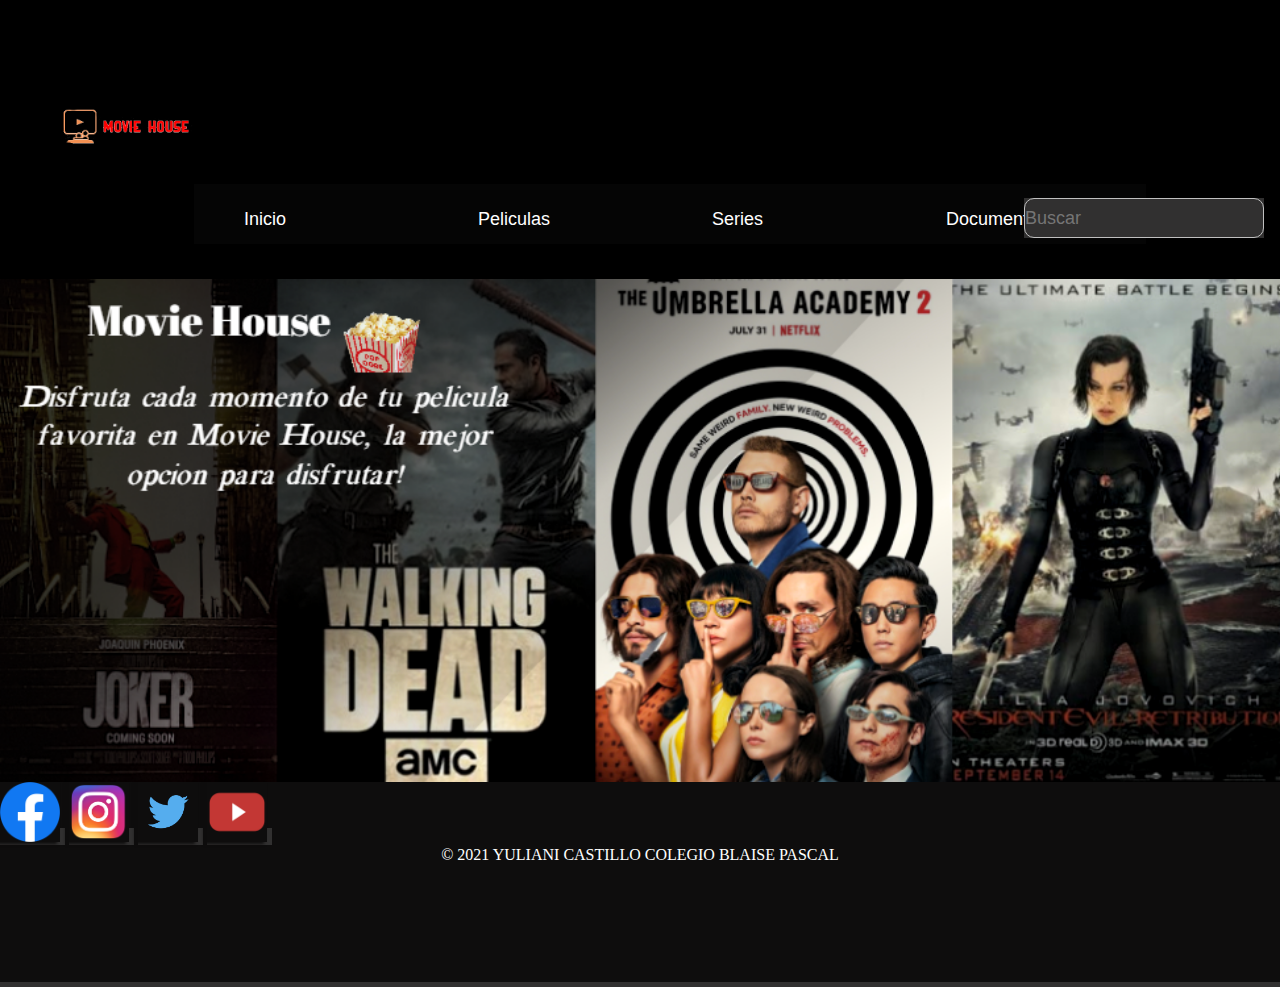
<file: index.html>
<!DOCTYPE html>
<html lang="es">
<head>
    <meta charset="UTF-8">
    <meta http-equiv="X-UA-Compatible" content="IE=edge">
    <meta name="viewport" content="width=device-width, initial-scale=1.0">
    <title>Movie House</title>
    <link rel="stylesheet" href="./css/estilos.css">
</head>

<body>

    <nav class="nav">
        <img src="./img/moviee2.png" alt="">
        <div class="buscar">
            <input type="search" placeholder="Buscar">
            
        </div>

        <li><button class="btn nav"><a class="btn a" href= "./index.html">Inicio</a></button></li>
        <li><button class="btn nav"><a class="btn a" href="./peliculas.html">Peliculas</a></button></li>
        <li><button class="btn nav">Series</button></li>
        <li><button class="btn nav">Documentales</button></li>
    </nav>

    <main>
        <section class="pantalla">

                <div class="portada">
                    <img src="./img/Portada.png" alt="">
                </div>

        </section>
    </main>

    <footer class="fin">
        <a href="https://www.facebook.com/"><img src="./img/face.png" alt=""></a>
        <a href="https://www.instagram.com/instagram/"><img src="./img/insta.png" alt=""></a>
        <a href="https://twitter.com/"><img src="./img/twitter.png" alt=""></a>
        <a href="https://www.youtube.com/channel/UCBiXt2AujE5nVz50biWGGsQ"><img src="./img/youtubepng.png" alt=""></a>

        <p>© 2021 YULIANI CASTILLO
            COLEGIO BLAISE PASCAL</p>
         
        <h1>Contacto</h1>

        <div class="email">
        <input type="email" placeholder="Ingresa tu email" id="email">
        </div>
    
    </footer>

</body>


</html>
</file>
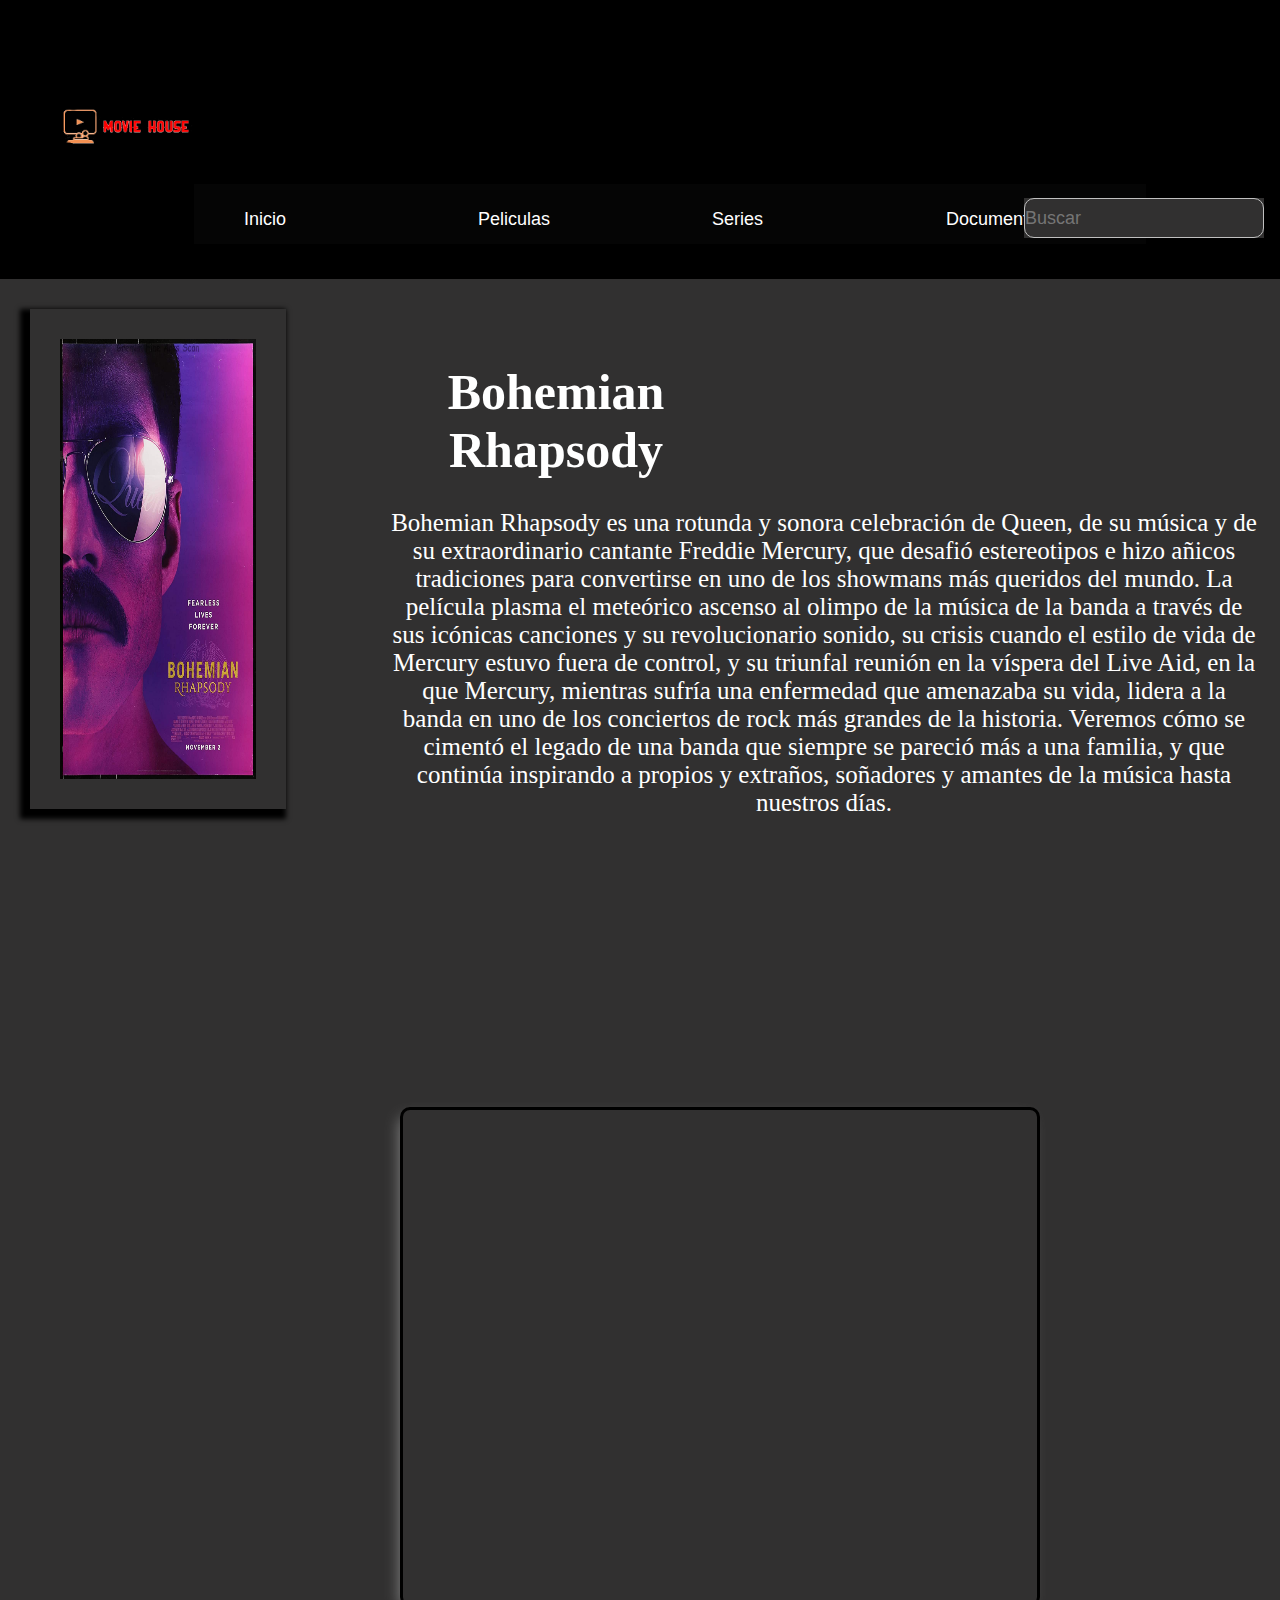
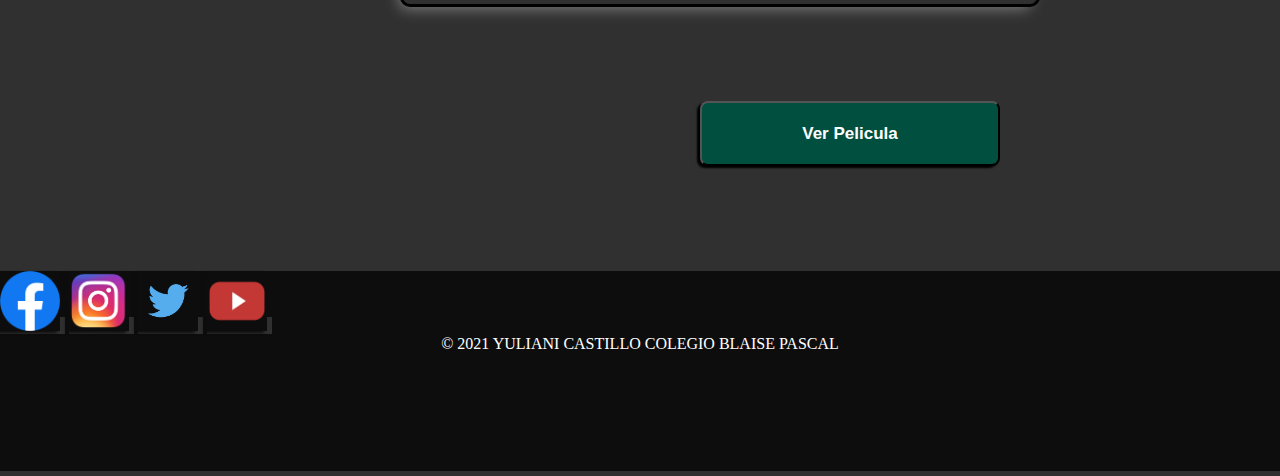
<file: bohemian.html>
<!DOCTYPE html>
<html lang="es">
<head>
    <meta charset="UTF-8">
    <meta http-equiv="X-UA-Compatible" content="IE=edge">
    <meta name="viewport" content="width=device-width, initial-scale=1.0">
    <title>Ver Pelicula (Bohemian Rhapsody)</title>
    <link rel="stylesheet" href="./css/estilos.css">

</head>
<body>
    <nav class="nav">
        <img src="./img/moviee2.png" alt="">
        <div class="buscar">
            <input type="search" placeholder="Buscar">
            
        </div>

        <li><button class="btn nav"><a class="btn a" href="./index.html">Inicio</a></button></li>
        <li><button class="btn nav"><a class="btn a" href="./peliculas.html">Peliculas</a></button></li>
        <li><button class="btn nav">Series</button></li>
        <li><button class="btn nav">Documentales</button></li>
    </nav> 

    <main>
        <section class="infopeli">
            <div class="fotop">
                <img src="./img/bohemian.jpg" alt=""> 
            </div>
                <div class="principal"> 
                    <h1>Bohemian Rhapsody</h1>
                        <p>
                            Bohemian Rhapsody es una rotunda y sonora celebración de Queen, de su música y de su extraordinario cantante Freddie Mercury, que desafió estereotipos e hizo añicos tradiciones para convertirse en uno de los showmans más queridos del mundo. La película plasma el meteórico ascenso al olimpo de la música de la banda a través de sus icónicas canciones y su revolucionario sonido, su crisis cuando el estilo de vida de Mercury estuvo fuera de control, y su triunfal reunión en la víspera del Live Aid, en la que Mercury, mientras sufría una enfermedad que amenazaba su vida, lidera a la banda en uno de los conciertos de rock más grandes de la historia. Veremos cómo se cimentó el legado de una banda que siempre se pareció más a una familia, y que continúa inspirando a propios y extraños, soñadores y amantes de la música hasta nuestros días.
                        </p>
                </div>

                <div>
                    <iframe class="trailer"
                    width="560" 
                    height="315" 
                    src="https://www.youtube.com/embed/mP0VHJYFOAU" 
                    title="YouTube video player" 
                    frameborder="0" 
                    allow="accelerometer; autoplay; clipboard-write; encrypted-media; gyroscope; picture-in-picture" 
                    allowfullscreen>
                </iframe>
                </div>

                <div>
                    <button class="btnp">Ver Pelicula</button>
                </div>
    </main>

    <footer class="fin">
        <a href="https://www.facebook.com/"><img src="./img/face.png" alt=""></a>
        <a href="https://www.instagram.com/instagram/"><img src="./img/insta.png" alt=""></a>
        <a href="https://twitter.com/"><img src="./img/twitter.png" alt=""></a>
        <a href="https://www.youtube.com/channel/UCBiXt2AujE5nVz50biWGGsQ"><img src="./img/youtubepng.png" alt=""></a>

        <p>© 2021 YULIANI CASTILLO
            COLEGIO BLAISE PASCAL</p>
         
        <h1>Contacto</h1>

        <div class="email">
        <input type="email" value placeholder="Ingresa tu email" id="email">
        </div>
    
    </footer>

</body>
</html>
</file>
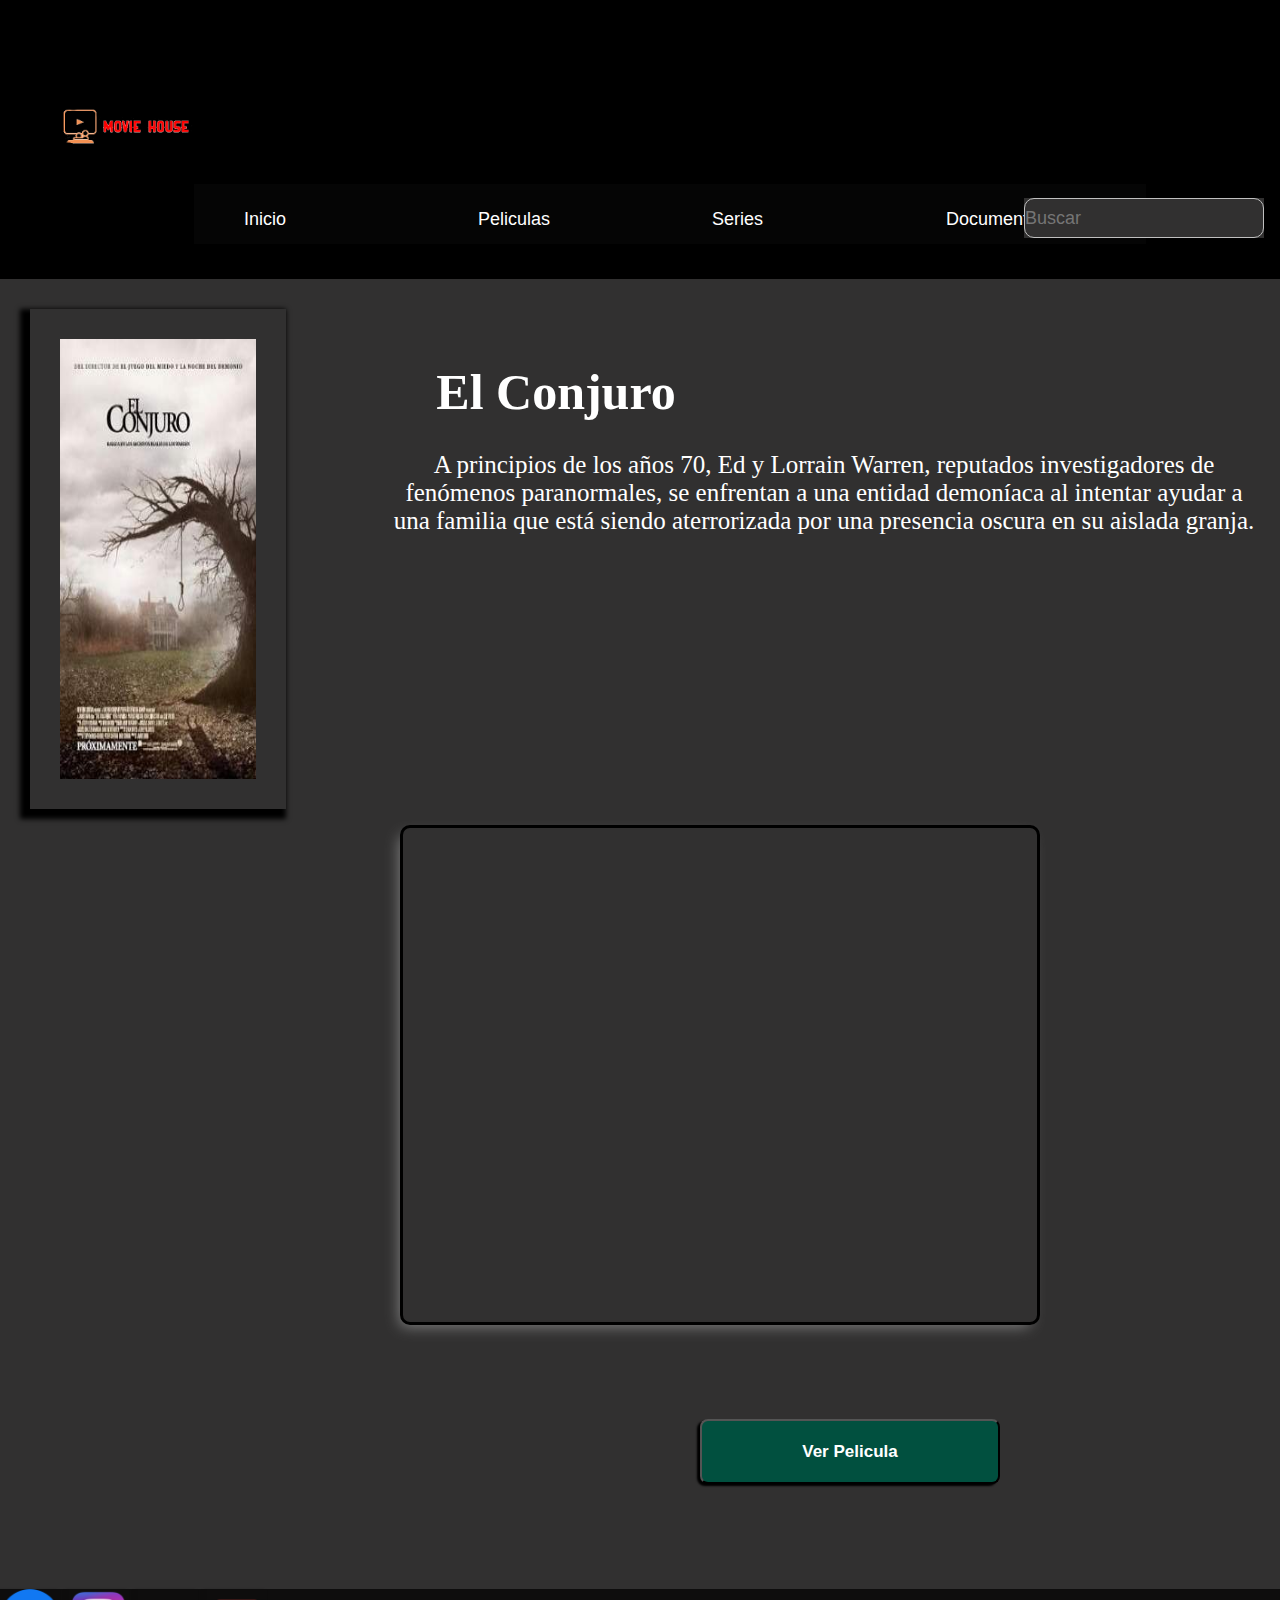
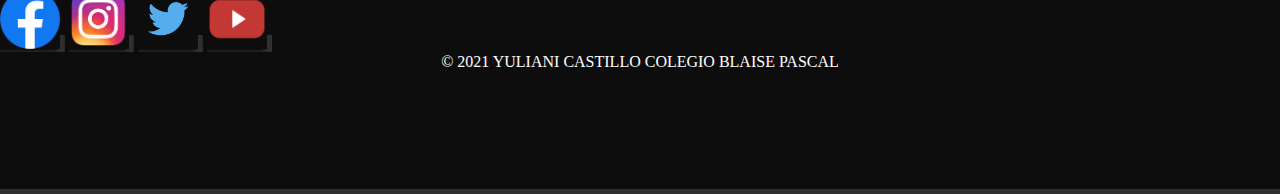
<file: conjuro.html>
<!DOCTYPE html>
<html lang="es">
<head>
    <meta charset="UTF-8">
    <meta http-equiv="X-UA-Compatible" content="IE=edge">
    <meta name="viewport" content="width=device-width, initial-scale=1.0">
    <title>Ver Pelicula (El Conjuro)</title>
    <link rel="stylesheet" href="./css/estilos.css">

</head>
<body>
    <nav class="nav">
        <img src="./img/moviee2.png" alt="">
        <div class="buscar">
            <input type="search" placeholder="Buscar">
            
        </div>

        <li><button class="btn nav"><a class="btn a" href="./index.html">Inicio</a></button></li>
        <li><button class="btn nav"><a class="btn a" href="./peliculas.html">Peliculas</a></button></li>
        <li><button class="btn nav">Series</button></li>
        <li><button class="btn nav">Documentales</button></li>
    </nav> 

    <main>
        <section class="infopeli">
            <div class="fotop">
                <img src="./img/el conjuro.jpg" alt=""> 
            </div>
                <div class="principal"> 
                    <h1>El Conjuro</h1>
                        <p>
                            A principios de los años 70, Ed y Lorrain Warren, reputados investigadores de fenómenos paranormales, se enfrentan a una entidad demoníaca al intentar ayudar a una familia que está siendo aterrorizada por una presencia oscura en su aislada granja.
                        </p>
                </div>

                <div>
                    <iframe class="trailer"
                    width="560" 
                    height="315" 
                    src="https://www.youtube.com/embed/_zU1gLWGnpg" 
                    title="YouTube video player" 
                    frameborder="0" 
                    allow="accelerometer; autoplay; clipboard-write; encrypted-media; gyroscope; picture-in-picture" 
                    allowfullscreen>
                    </iframe>
                </div>

                <div>
                    <button class="btnp">Ver Pelicula</button>
                </div>
    </main>

    <footer class="fin">
        <a href="https://www.facebook.com/"><img src="./img/face.png" alt=""></a>
        <a href="https://www.instagram.com/instagram/"><img src="./img/insta.png" alt=""></a>
        <a href="https://twitter.com/"><img src="./img/twitter.png" alt=""></a>
        <a href="https://www.youtube.com/channel/UCBiXt2AujE5nVz50biWGGsQ"><img src="./img/youtubepng.png" alt=""></a>

        <p>© 2021 YULIANI CASTILLO
            COLEGIO BLAISE PASCAL</p>
         
        <h1>Contacto</h1>

        <div class="email">
        <input type="email" value placeholder="Ingresa tu email" id="email">
        </div>
    
    </footer>

</body>
</html>
</file>
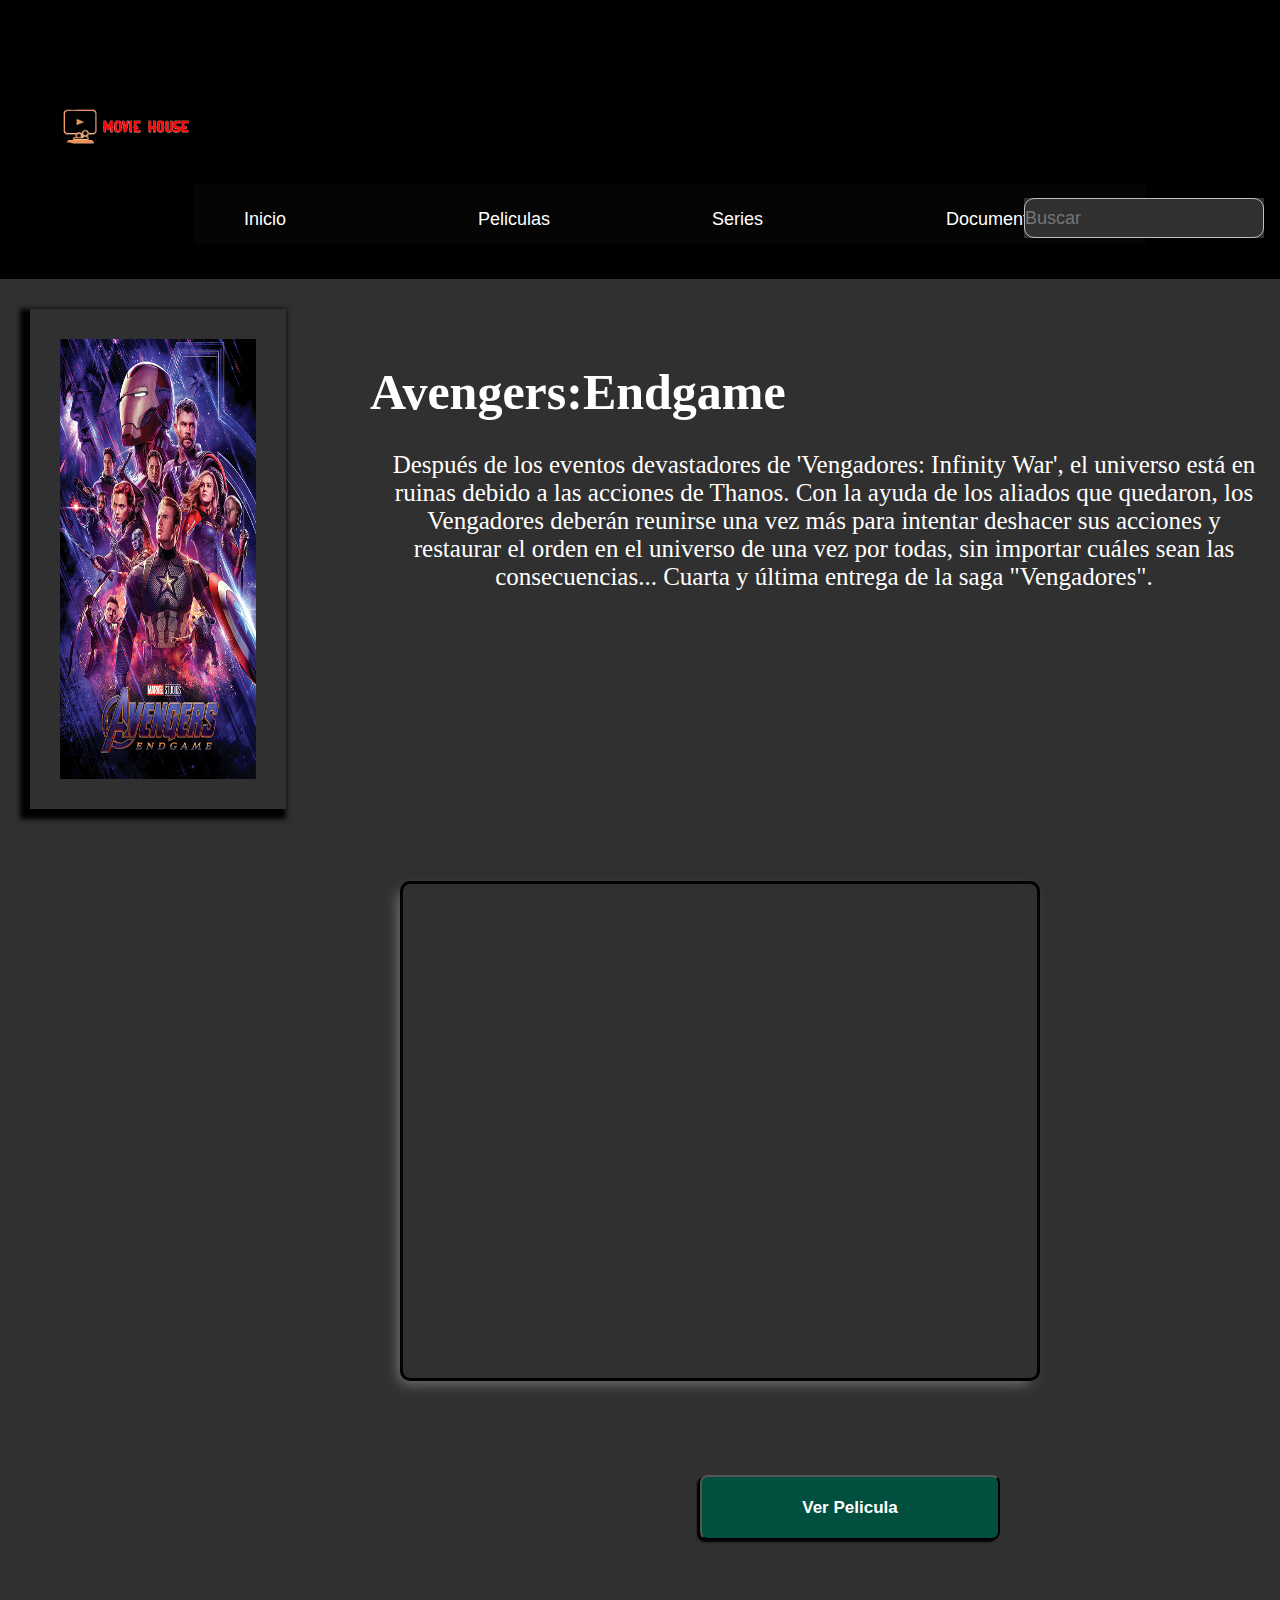
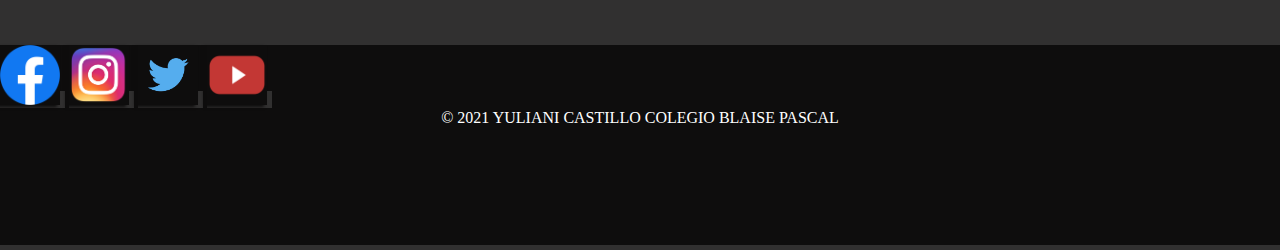
<file: endgame.html>
<!DOCTYPE html>
<html lang="es">
<head>
    <meta charset="UTF-8">
    <meta http-equiv="X-UA-Compatible" content="IE=edge">
    <meta name="viewport" content="width=device-width, initial-scale=1.0">
    <title>Ver Pelicula (Avengers: Endgame)</title>
    <link rel="stylesheet" href="./css/estilos.css">

</head>
<body>
    <nav class="nav">
        <img src="./img/moviee2.png" alt="">
        <div class="buscar">
            <input type="search" placeholder="Buscar">
            
        </div>

        <li><button class="btn nav"><a class="btn a" href="./index.html">Inicio</a></button></li>
        <li><button class="btn nav"><a class="btn a" href="./peliculas.html">Peliculas</a></button></li>
        <li><button class="btn nav">Series</button></li>
        <li><button class="btn nav">Documentales</button></li>
    </nav> 

    <main>
        <section class="infopeli">
            <div class="fotop">
                <img src="./img/endgame.jpg" alt=""> 
            </div>
                <div class="principal"> 
                    <h1>Avengers:Endgame</h1>
                        <p>
                            Después de los eventos devastadores de 'Vengadores: Infinity War', el universo está en ruinas debido a las acciones de Thanos. Con la ayuda de los aliados que quedaron, los Vengadores deberán reunirse una vez más para intentar deshacer sus acciones y restaurar el orden en el universo de una vez por todas, sin importar cuáles sean las consecuencias... Cuarta y última entrega de la saga "Vengadores".
                        </p>
                </div>

                <div>
                    <iframe class="trailer"
                    width="560" 
                    height="315" 
                    src="https://www.youtube.com/embed/TcMBFSGVi1c" 
                    title="YouTube video player" 
                    frameborder="0" 
                    allow="accelerometer; autoplay; clipboard-write; encrypted-media; gyroscope; picture-in-picture" 
                    allowfullscreen>
                </iframe>

                </div>

                <div>
                    <button class="btnp">Ver Pelicula</button>
                </div>
    </main>

    <footer class="fin">
        <a href="https://www.facebook.com/"><img src="./img/face.png" alt=""></a>
        <a href="https://www.instagram.com/instagram/"><img src="./img/insta.png" alt=""></a>
        <a href="https://twitter.com/"><img src="./img/twitter.png" alt=""></a>
        <a href="https://www.youtube.com/channel/UCBiXt2AujE5nVz50biWGGsQ"><img src="./img/youtubepng.png" alt=""></a>

        <p>© 2021 YULIANI CASTILLO
            COLEGIO BLAISE PASCAL</p>
         
        <h1>Contacto</h1>

        <div class="email">
        <input type="email" value placeholder="Ingresa tu email" id="email">
        </div>
    
    </footer>
    

</body>
</html>
</file>
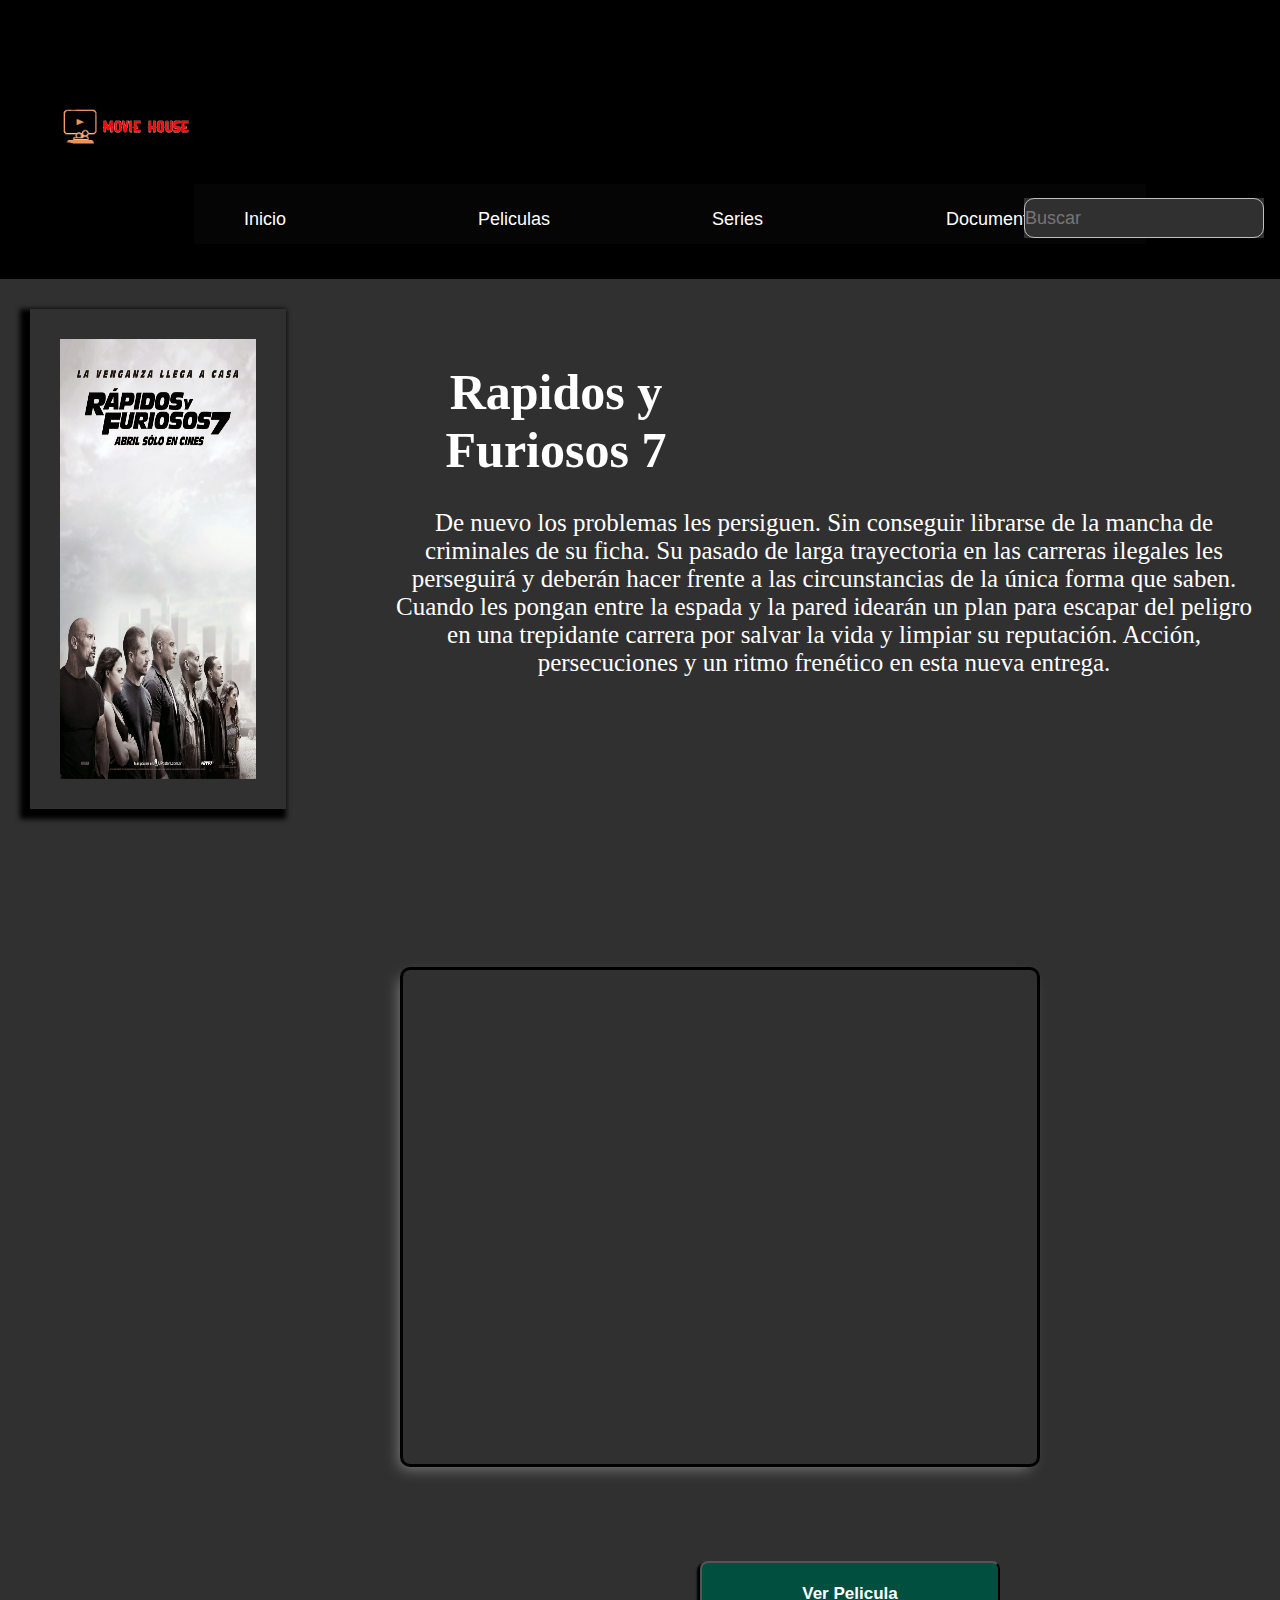
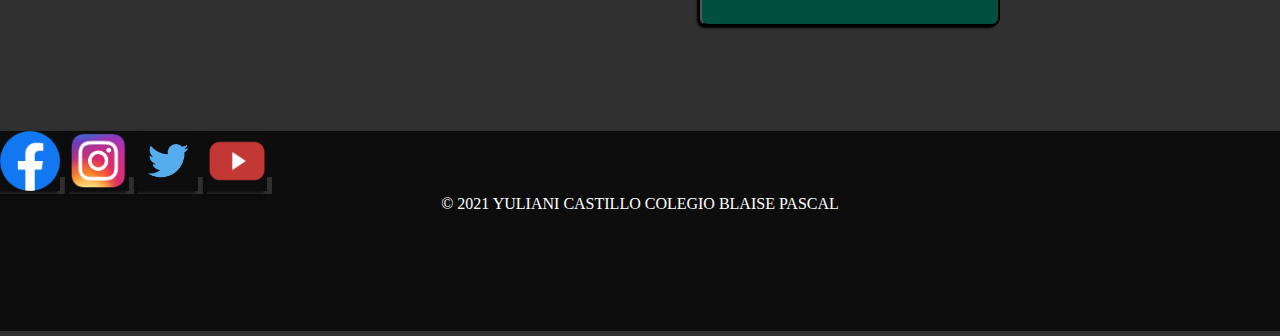
<file: fast.html>
<!DOCTYPE html>
<html lang="es">
<head>
    <meta charset="UTF-8">
    <meta http-equiv="X-UA-Compatible" content="IE=edge">
    <meta name="viewport" content="width=device-width, initial-scale=1.0">
    <title>Ver Pelicula (Rapidos y Furiosos))</title>
    <link rel="stylesheet" href="./css/estilos.css">

</head>
<body>
    <nav class="nav">
        <img src="./img/moviee2.png" alt="">
        <div class="buscar">
            <input type="search" placeholder="Buscar">
            
        </div>

        <li><button class="btn nav"><a class="btn a" href="./index.html">Inicio</a></button></li>
        <li><button class="btn nav"><a class="btn a" href="./peliculas.html">Peliculas</a></button></li>
        <li><button class="btn nav">Series</button></li>
        <li><button class="btn nav">Documentales</button></li>
    </nav> 

    <main>
        <section class="infopeli">
            <div class="fotop">
                <img src="./img/rapidosyfuriosos.jpg" alt=""> 
            </div>
                <div class="principal"> 
                    <h1>Rapidos y Furiosos 7</h1>
                        <p>
                            De nuevo los problemas les persiguen. Sin conseguir librarse de la mancha de criminales de su ficha. Su pasado de larga trayectoria en las carreras ilegales les perseguirá y deberán hacer frente a las circunstancias de la única forma que saben. Cuando les pongan entre la espada y la pared idearán un plan para escapar del peligro en una trepidante carrera por salvar la vida y limpiar su reputación. Acción, persecuciones y un ritmo frenético en esta nueva entrega.
                        </p>
                </div>

                <div>
                    <iframe class="trailer"
                        width="560" 
                        height="315" 
                        src="https://www.youtube.com/embed/JsPb7usd4cU" 
                        title="YouTube video player" 
                        frameborder="0" 
                        allow="accelerometer; autoplay; clipboard-write; encrypted-media; gyroscope; picture-in-picture" 
                        allowfullscreen>
                    </iframe>

                </div>

                <div>
                    <button class="btnp">Ver Pelicula</button>
                </div>
    </main>

    <footer class="fin">
        <a href="https://www.facebook.com/"><img src="./img/face.png" alt=""></a>
        <a href="https://www.instagram.com/instagram/"><img src="./img/insta.png" alt=""></a>
        <a href="https://twitter.com/"><img src="./img/twitter.png" alt=""></a>
        <a href="https://www.youtube.com/channel/UCBiXt2AujE5nVz50biWGGsQ"><img src="./img/youtubepng.png" alt=""></a>

        <p>© 2021 YULIANI CASTILLO
            COLEGIO BLAISE PASCAL</p>
         
        <h1>Contacto</h1>

        <div class="email">
        <input type="email" value placeholder="Ingresa tu email" id="email">
        </div>
    
    </footer>

</body>
</html>
</file>
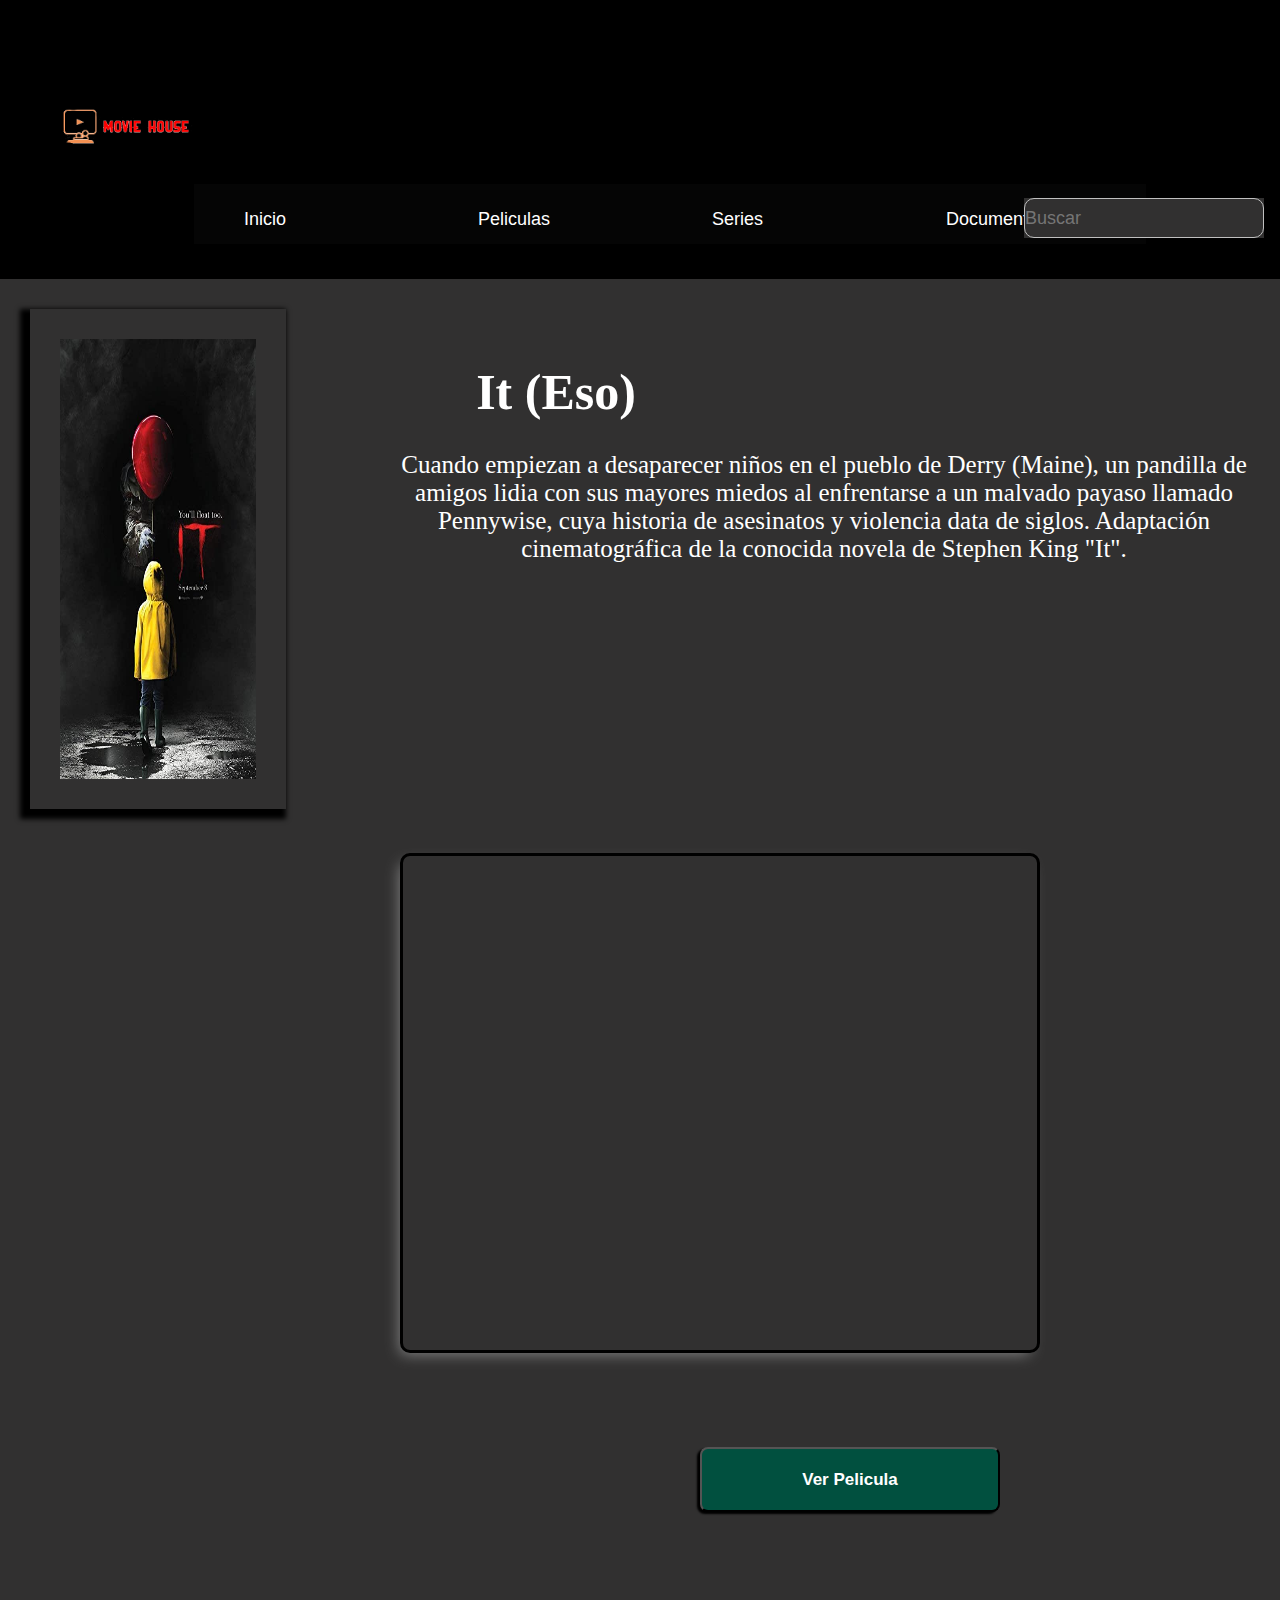
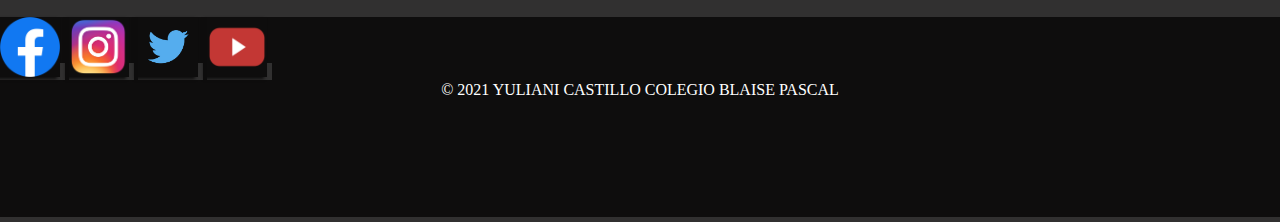
<file: it.html>
<!DOCTYPE html>
<html lang="es">
<head>
    <meta charset="UTF-8">
    <meta http-equiv="X-UA-Compatible" content="IE=edge">
    <meta name="viewport" content="width=device-width, initial-scale=1.0">
    <title>Ver Pelicula (It (Eso))</title>
    <link rel="stylesheet" href="./css/estilos.css">

</head>
<body>
    <nav class="nav">
        <img src="./img/moviee2.png" alt="">
        <div class="buscar">
            <input type="search" placeholder="Buscar">
            
        </div>

        <li><button class="btn nav"><a class="btn a" href="./index.html">Inicio</a></button></li>
        <li><button class="btn nav"><a class="btn a" href="./peliculas.html">Peliculas</a></button></li>
        <li><button class="btn nav">Series</button></li>
        <li><button class="btn nav">Documentales</button></li>
    </nav> 

    <main>
        <section class="infopeli">
            <div class="fotop">
                <img src="./img/it.jpg" alt=""> 
            </div>
                <div class="principal"> 
                    <h1>It (Eso)</h1>
                        <p>
                            Cuando empiezan a desaparecer niños en el pueblo de Derry (Maine), un pandilla de amigos lidia con sus mayores miedos al enfrentarse a un malvado payaso llamado Pennywise, cuya historia de asesinatos y violencia data de siglos. Adaptación cinematográfica de la conocida novela de Stephen King "It".
                        </p>
                </div>

                <div>
                    <iframe class="trailer"
                        width="560" 
                        height="315" 
                        src="https://www.youtube.com/embed/FnCdOQsX5kc" 
                        title="YouTube video player" 
                        frameborder="0" 
                        allow="accelerometer; autoplay; clipboard-write; encrypted-media; gyroscope; picture-in-picture" 
                        allowfullscreen>
                    </iframe>
                </div>

                    <div>
                        <button class="btnp">Ver Pelicula</button>
                    </div>
        </section>

    </main>

    <footer class="fin">
        <a href="https://www.facebook.com/"><img src="./img/face.png" alt=""></a>
        <a href="https://www.instagram.com/instagram/"><img src="./img/insta.png" alt=""></a>
        <a href="https://twitter.com/"><img src="./img/twitter.png" alt=""></a>
        <a href="https://www.youtube.com/channel/UCBiXt2AujE5nVz50biWGGsQ"><img src="./img/youtubepng.png" alt=""></a>

        <p>© 2021 YULIANI CASTILLO
            COLEGIO BLAISE PASCAL</p>
         
        <h1>Contacto</h1>

        <div class="email">
        <input type="email" value placeholder="Ingresa tu email" id="email">
        </div>
    
    </footer>

</body>
</html>
</file>
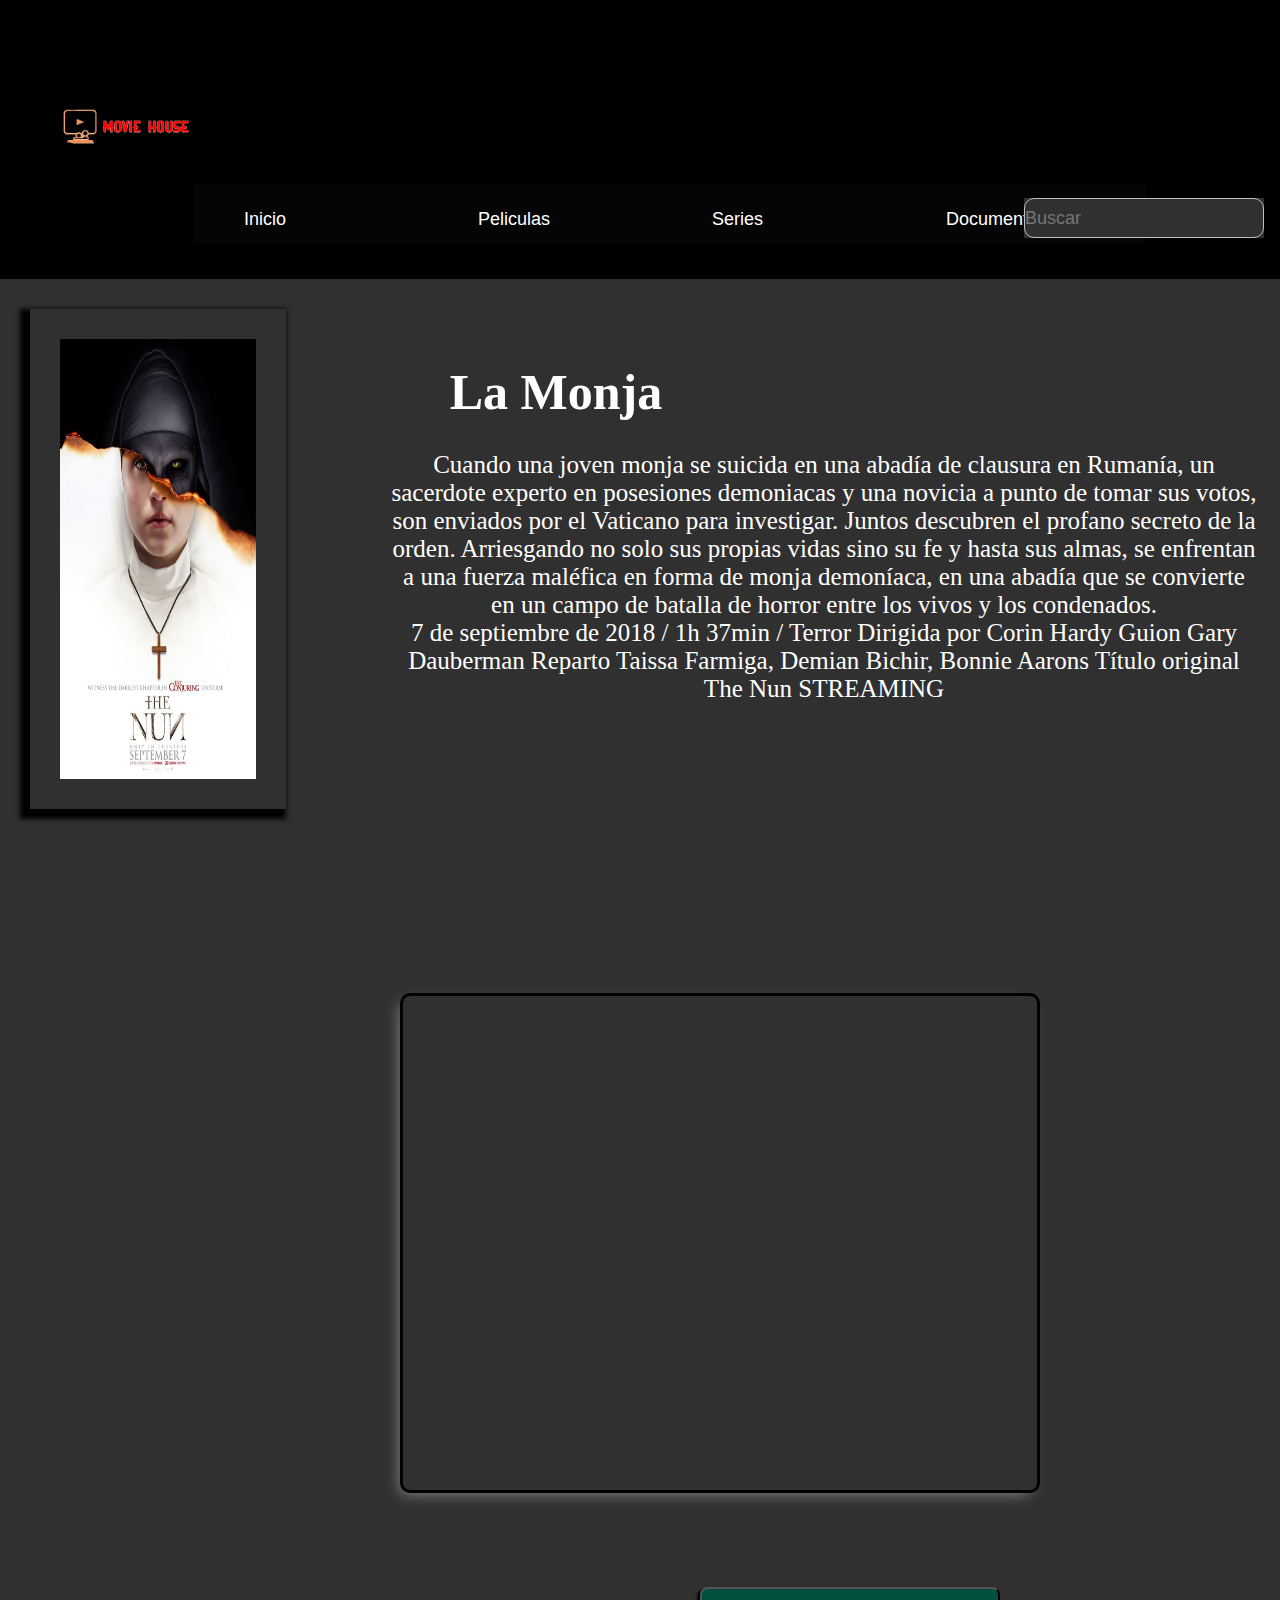
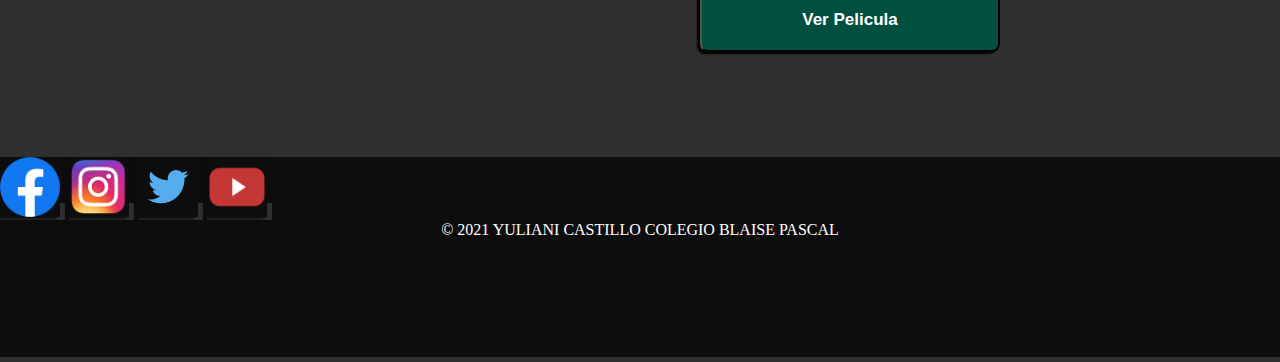
<file: monja.html>
<!DOCTYPE html>
<html lang="es">
<head>
    <meta charset="UTF-8">
    <meta http-equiv="X-UA-Compatible" content="IE=edge">
    <meta name="viewport" content="width=device-width, initial-scale=1.0">
    <title>Ver Pelicula (La Monja)</title>
    <link rel="stylesheet" href="./css/estilos.css">

</head>
<body>
    <nav class="nav">
        <img src="./img/moviee2.png" alt="">
        <div class="buscar">
            <input type="search" placeholder="Buscar">
            
        </div>

        <li><button class="btn nav"><a class="btn a" href="./index.html">Inicio</a></button></li>
        <li><button class="btn nav"><a class="btn a" href="./peliculas.html">Peliculas</a></button></li>
        <li><button class="btn nav">Series</button></li>
        <li><button class="btn nav">Documentales</button></li>
    </nav> 

    <main>
        <section class="infopeli">
            <div class="fotop">
                <img src="./img/lamonja.jpg" alt=""> 
            </div>
                <div class="principal"> 
                    <h1>La Monja</h1>
                        <p>Cuando una joven monja se suicida en una abadía de clausura en Rumanía, un sacerdote experto en posesiones demoniacas y una novicia a punto de tomar sus votos, son enviados por el Vaticano para investigar. Juntos descubren el profano secreto de la orden. Arriesgando no solo sus propias vidas sino su fe y hasta sus almas, se enfrentan a una fuerza maléfica en forma de monja demoníaca, en una abadía que se convierte en un campo de batalla de horror entre los vivos y los condenados.</p>
                        
                        <p>7 de septiembre de 2018 
                        / 1h 37min / Terror
                        Dirigida por Corin Hardy
                        Guion Gary Dauberman
                        Reparto Taissa Farmiga, Demian Bichir, Bonnie Aarons
                        Título original The Nun
                        STREAMING</p>
                </div>

                <div>
                    <iframe class="trailer"
                    width="560"
                    height="315"
                    src="https://www.youtube.com/embed/pzD9zGcUNrw" 
                    title="YouTube video player" 
                    frameborder="0" 
                    allow="accelerometer; autoplay; clipboard-write; encrypted-media; gyroscope; picture-in-picture" 
                    allowfullscreen></iframe>
                </div>

                    <div>
                        <button class="btnp">Ver Pelicula</button>
                    </div>
        </section>

    </main>

    <footer class="fin">
        <a href="https://www.facebook.com/"><img src="./img/face.png" alt=""></a>
        <a href="https://www.instagram.com/instagram/"><img src="./img/insta.png" alt=""></a>
        <a href="https://twitter.com/"><img src="./img/twitter.png" alt=""></a>
        <a href="https://www.youtube.com/channel/UCBiXt2AujE5nVz50biWGGsQ"><img src="./img/youtubepng.png" alt=""></a>

        <p>© 2021 YULIANI CASTILLO
            COLEGIO BLAISE PASCAL</p>
         
        <h1>Contacto</h1>

        <div class="email">
        <input type="email" value placeholder="Ingresa tu email" id="email">
        </div>
    
    </footer>

</body>
</html>
</file>
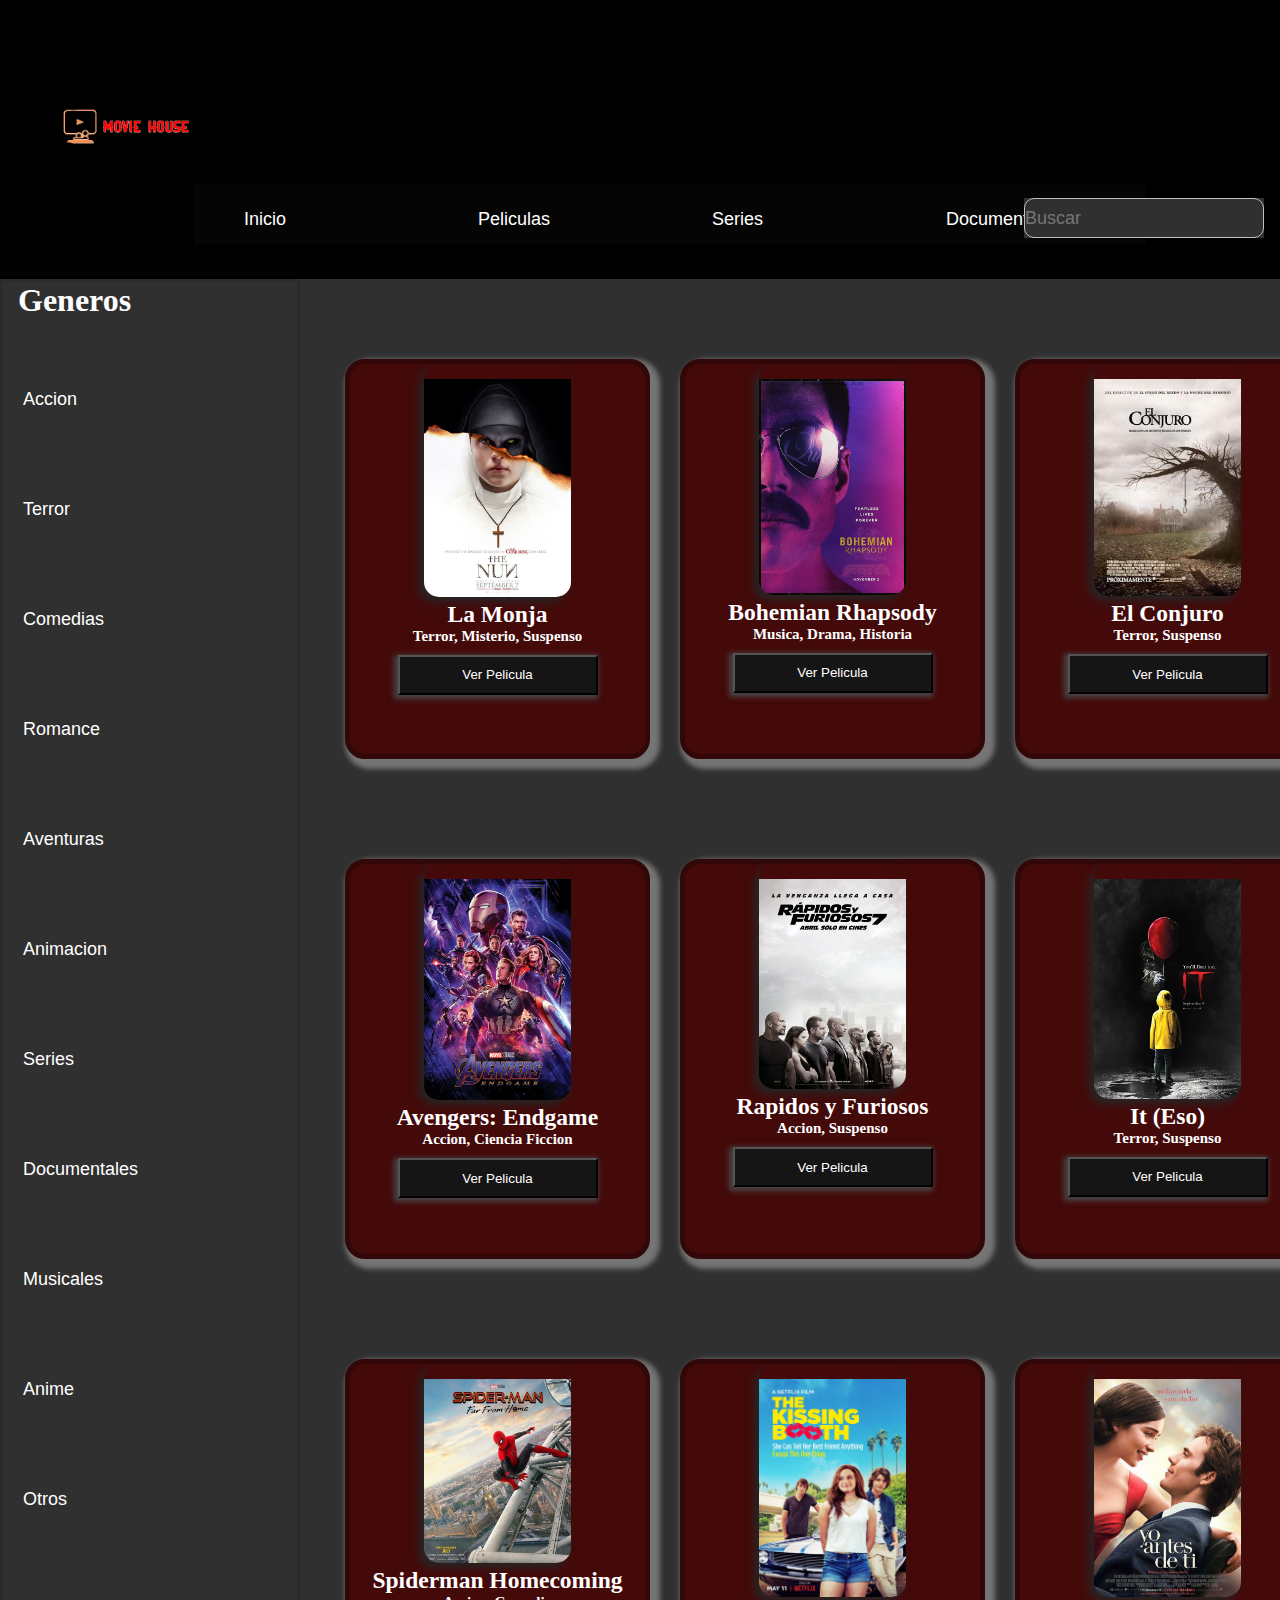
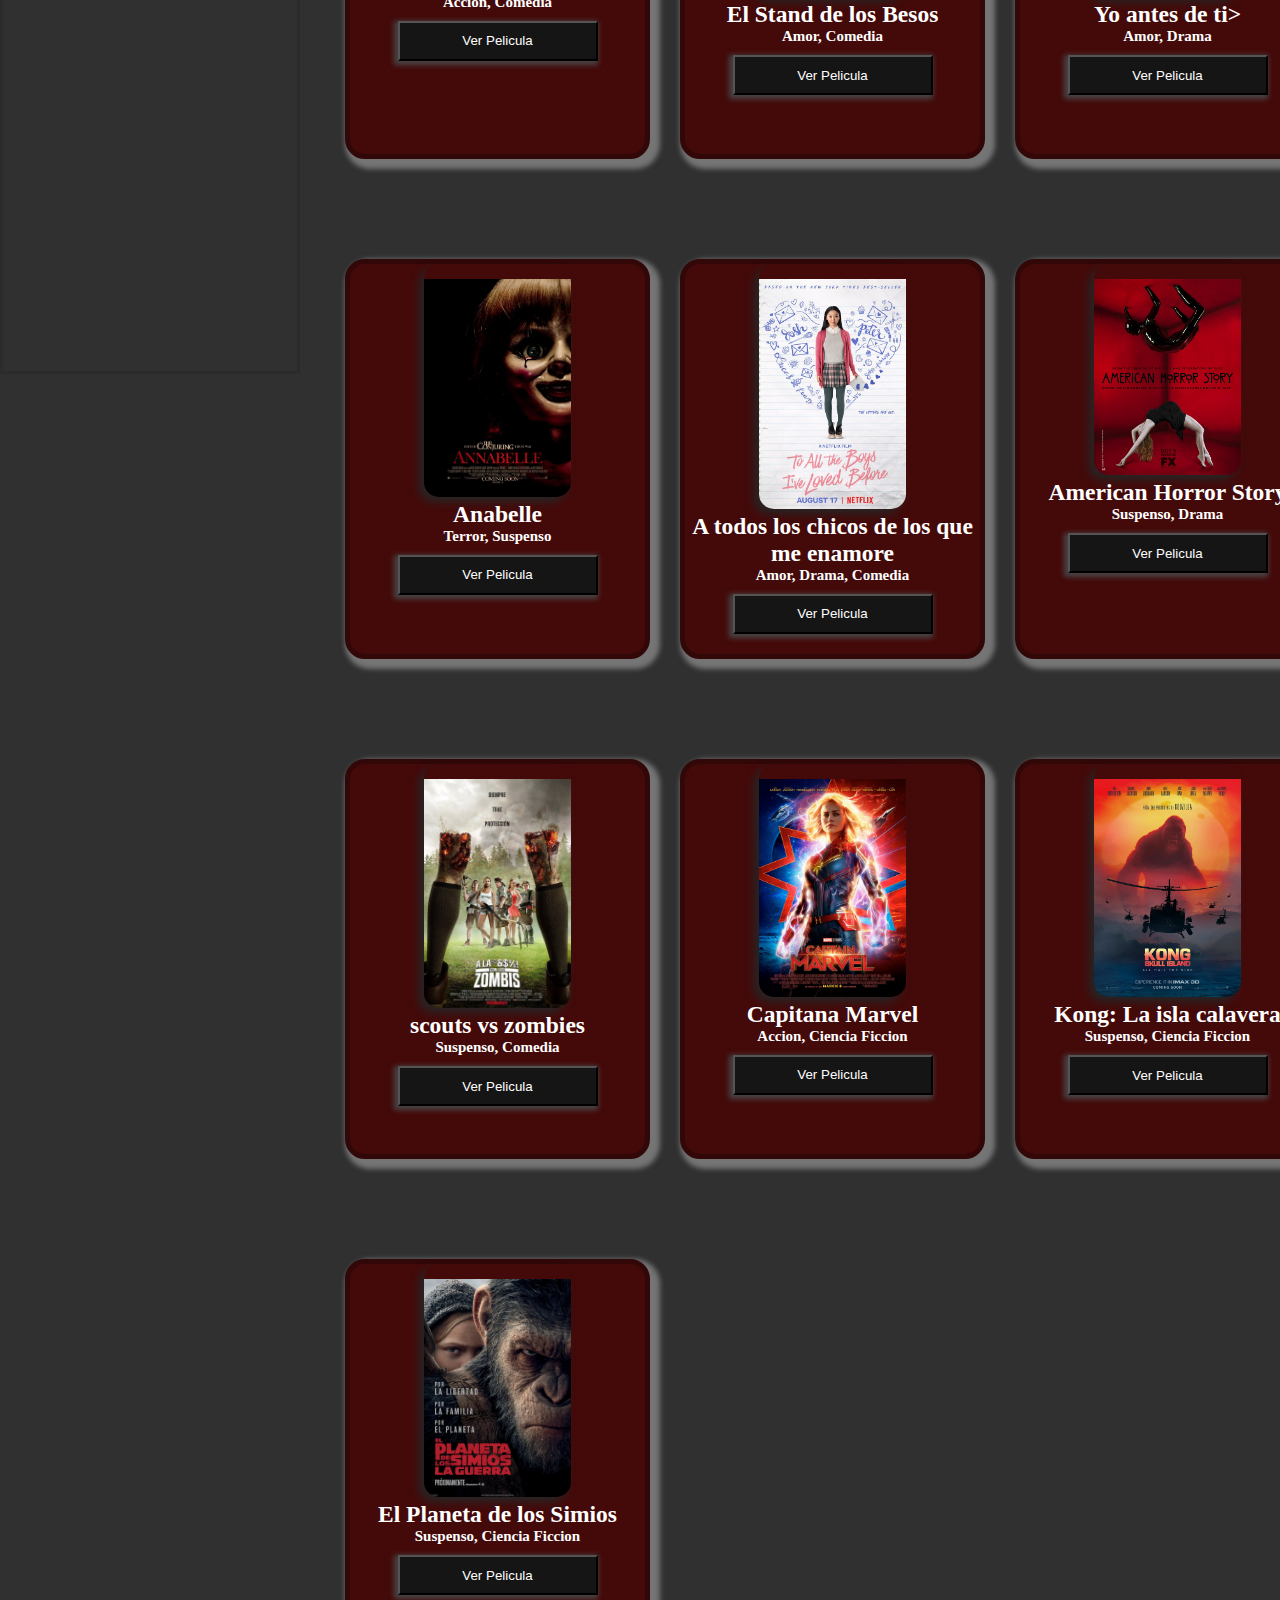
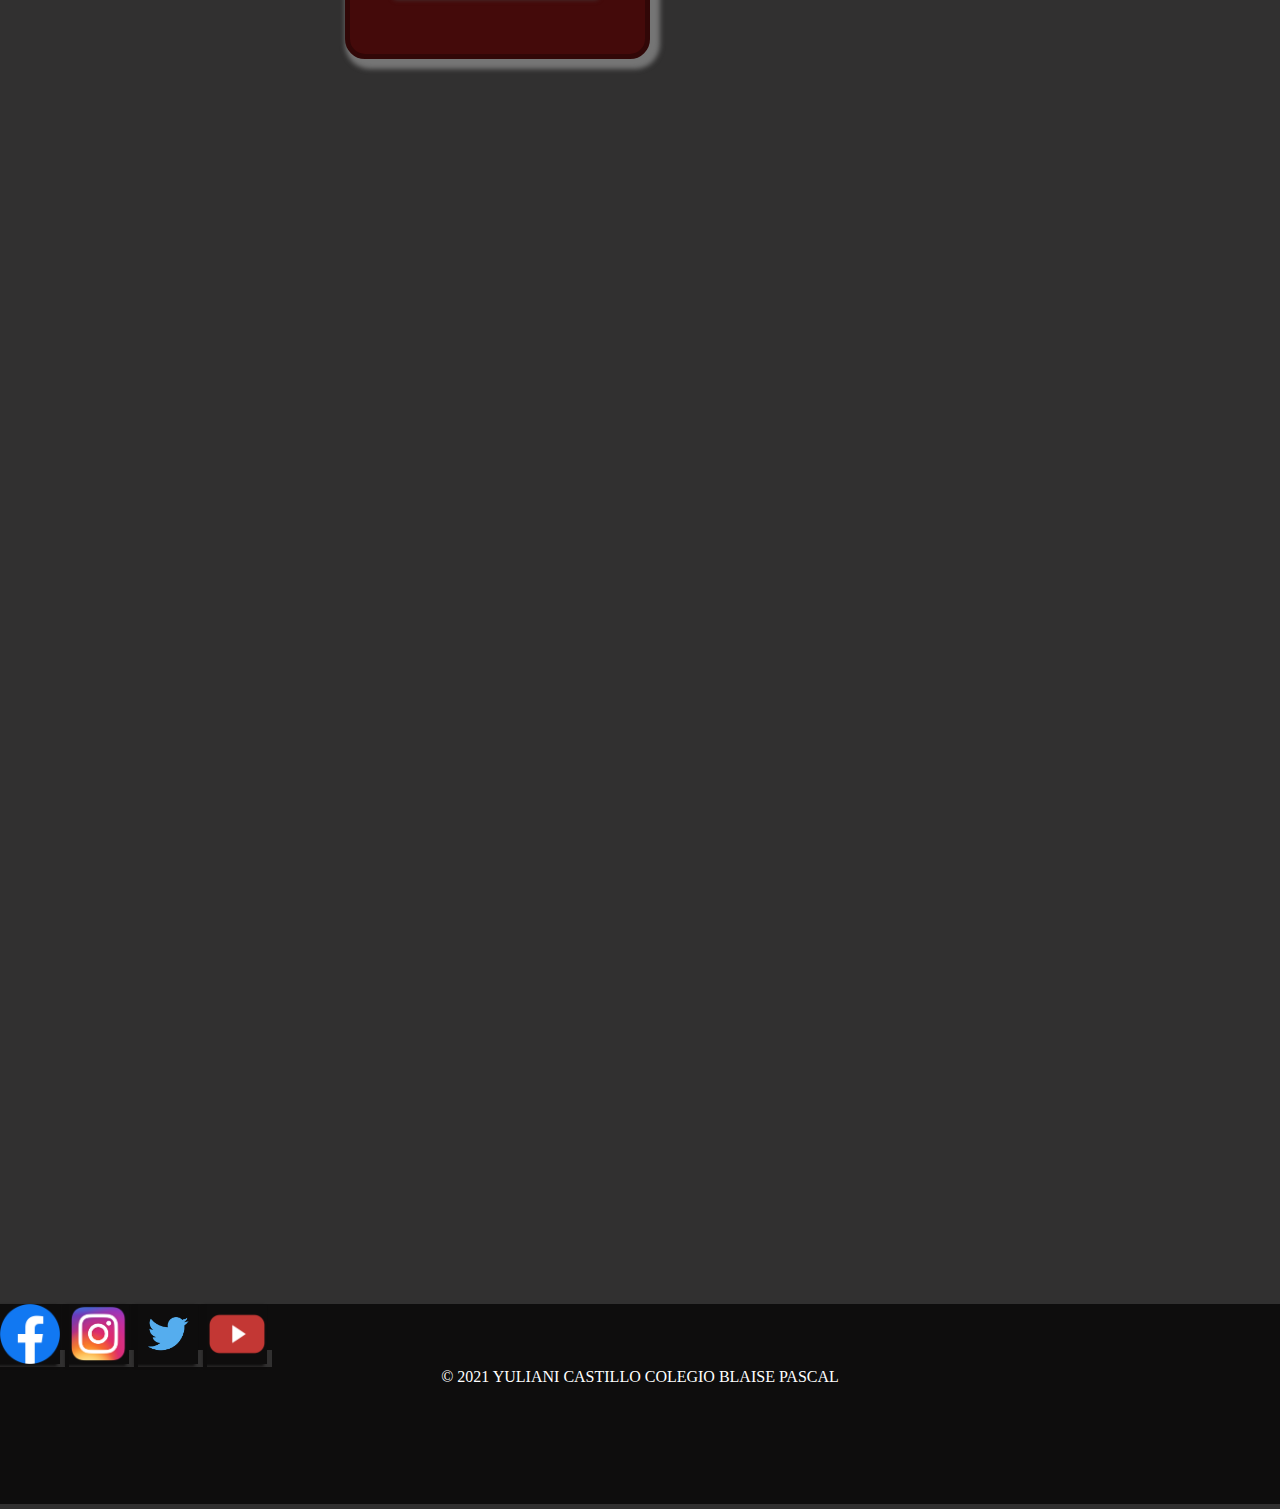
<file: peliculas.html>
<!DOCTYPE html>
<html lang="es">
<head>
    <meta charset="UTF-8">
    <meta http-equiv="X-UA-Compatible" content="IE=edge">
    <meta name="viewport" content="width=device-width, initial-scale=1.0">
    <title>Peliculas</title>
    <link rel="stylesheet" href="./css/estilos.css">

</head>
<body>
    <nav class="nav">
        <img src="./img/moviee2.png" alt="">
        <div class="buscar">
            <input type="search" placeholder="Buscar">
            
        </div>

        <li><button class="btn nav"><a class="btn a" href="./index.html">Inicio</a></button></li>
        <li><button class="btn nav"><a class="btn a" href="./peliculas.html">Peliculas</a></button></li>
        <li><button class="btn nav">Series</button></li>
        <li><button class="btn nav">Documentales</button></li>
    </nav>

    <main>
        <aside class="aside">
            <div class="tarjeta"> 
                <h1>Generos</h1>
                 <li><button class="btn">Accion</button></li>
                 <li><button class="btn">Terror</button></li>
                 <li><button class="btn">Comedias</button></li>
                 <li><button class="btn">Romance</button></li>
                 <li><button class="btn">Aventuras</button></li>
                 <li><button class="btn">Animacion</button></li>
                 <li><button class="btn">Series</button></li>
                 <li><button class="btn">Documentales</button></li>
                 <li><button class="btn">Musicales</button></li>
                 <li><button class="btn">Anime</button></li>
                 <li><button class="btn">Otros</button></li>
             </div>
        </aside>

        <section class="contenido">

            <div class="peliculas">
                <img src="./img/lamonja.jpg" alt="">
                <h1>La Monja</h1>
                <p>Terror, Misterio, Suspenso</p>
                <button class="btn2"><a href="./monja.html">Ver Pelicula</a></button>
            </div>
 
             <div class="peliculas">
                <img src="./img/bohemian.jpg" alt="">
                <h1>Bohemian Rhapsody</h1>
                <p>Musica, Drama, Historia</p>
                <button class="btn2"><a href="./bohemian.html">Ver Pelicula</a></button>
             </div>
 
            <div class="peliculas">
                 <img src="./img/el conjuro.jpg" alt="">
                 <h1>El Conjuro</h1>
                 <p>Terror, Suspenso</p>
                 <button class="btn2"><a href="./conjuro.html">Ver Pelicula</a></button>
             </div>
 
            <div class="peliculas">
                <img src="./img/endgame.jpg" alt="">
                <h1>Avengers: Endgame</h1>
                <p>Accion, Ciencia Ficcion</p>
                <button class="btn2"><a href="./endgame.html">Ver Pelicula</a></button>
            </div>
    
            <div class="peliculas">
                <img src="./img/rapidosyfuriosos.jpg" alt="">
                <h1>Rapidos y Furiosos</h1>
                <p>Accion, Suspenso</p>
                <button class="btn2"><a href="./fast.html">Ver Pelicula</a></button>
            </div>
    
            <div class="peliculas">
                <img src="./img/it.jpg" alt="">
                <h1>It (Eso)</h1>
                <p>Terror, Suspenso</p>
                <button class="btn2"><a href="./it.html">Ver Pelicula</a></button>
            </div>
    
            <div class="peliculas">
                <img src="./img/spiderman1.jpg" alt="">
                <h1>Spiderman Homecoming</h1>
                <p>Accion, Comedia</p>
                <button class="btn2"><a>Ver Pelicula</a></button>
            </div>
    
            <div class="peliculas">
                <img src="./img/stand.jpg" alt="">
                <h1>El Stand de los Besos</h1>
                <p>Amor, Comedia</p>
                <button class="btn2"><a>Ver Pelicula</a></button>
            </div>
    
            <div class="peliculas">
                <img src="./img/yoantesdeti.jpg" alt="">
                <h1>Yo antes de ti></h1>
                <p>Amor, Drama</p>
                <button class="btn2"><a>Ver Pelicula</a></button>
            </div>
    
            <div class="peliculas">
                <img src="./img/anabelle.jpg" alt="">
                <h1>Anabelle</h1>
                <p>Terror, Suspenso</p>
                <button class="btn2"><a>Ver Pelicula</a></button>
            </div>
    
            <div class="peliculas">
                <img src="./img/atodosloschicos.jpg" alt="">
                <h1>A todos los chicos de los que me enamore</h1>
                <p>Amor, Drama, Comedia</p>
                <button class="btn2"><a>Ver Pelicula</a></button>
            </div>
    
            <div class="peliculas">
                <img src="./img/ahs.jpg" alt="">
                <h1>American Horror Story</h1>
                <p>Suspenso, Drama</p>
                <button class="btn2"><a>Ver Pelicula</a></button>
            </div>

            <div class="peliculas">
                <img src="./img/a-la-mierda-con-loz-zombies.jpg" alt="">
                <h1>scouts vs zombies</h1>
                <p>Suspenso, Comedia</p>
                <button class="btn2"><a>Ver Pelicula</a></button>
            </div>

            <div class="peliculas">
                <img src="./img/Captain_Marvel_Poster_New.jpg" alt="">
                <h1>Capitana Marvel</h1>
                <p>Accion, Ciencia Ficcion</p>
                <button class="btn2"><a>Ver Pelicula</a></button>
            </div>

            <div class="peliculas">
                <img src="./img/Kong_Skull_Island_New_Official_Poster_JPosters.jpg" alt="">
                <h1>Kong: La isla calavera</h1>
                <p>Suspenso, Ciencia Ficcion</p>
                <button class="btn2"><a>Ver Pelicula</a></button>
            </div>

            <div class="peliculas">
                <img src="./img/simios.jpg" alt="">
                <h1>El Planeta de los Simios</h1>
                <p>Suspenso, Ciencia Ficcion</p>
                <button class="btn2"><a>Ver Pelicula</a></button>
            </div>
        </section>
    </main>


        <footer class="fin">
            <a href="https://www.facebook.com/"><img src="./img/face.png" alt=""></a>
            <a href="https://www.instagram.com/instagram/"><img src="./img/insta.png" alt=""></a>
            <a href="https://twitter.com/"><img src="./img/twitter.png" alt=""></a>
            <a href="https://www.youtube.com/channel/UCBiXt2AujE5nVz50biWGGsQ"><img src="./img/youtubepng.png" alt=""></a>
    
            <p>© 2021 YULIANI CASTILLO
                COLEGIO BLAISE PASCAL</p>
             
            <h1>Contacto</h1>
    
            <div class="email">
            <input type="email" value placeholder="Ingresa tu email" id="email">
            </div>
        </footer>

</body>
</html>
</file>
<file: css/estilos.css>
*{
    box-sizing: border-box;
    padding: 0%;
    margin:0%;
    background-color: #313030;
}

/*Barra de navegacion*/
.nav{
    background-color:black;
    padding: 25px;
    list-style: none;
    text-align: left;
    width: 100%;
}

    .nav img{
        padding: 0%;
        margin: 0%;
        height: 200px;
        width: 200px;
        background-color: rgb(0, 0, 0);
    }

    .buscar{
        position:absolute;
        top: 22%;
        left: 80%;
    }

    .buscar input{
        width: 240px;
        height: 40px;
        font-size: 18px;
        outline: none;
        border: 1px solid silver;
        border-radius: 10px;
        color: white;
    }

    .nav li{
        display: inline-block;
        font-size: 25px;
        margin: 10px;
        padding-right: 5px;
        padding-left: 5px;
        background-color: black;
    }

    .nav .btn{
        width: 250px;
        height: 60px;
        background-color: rgb(5, 5, 5) ;
        border:none;
        font-size: 18px;
        text-align: left;
        color: white;
        padding-left: 50px;
        padding-right: 50px;
    }

        .btn a{
            text-decoration: none;
        }

        .nav .btn:hover{
            transition: 0.2s all;
            background-color: rgb(31, 30, 30);
        }

    .portada img{
        width: 100%;
        height: 50%;
    }

/*Aside*/
.aside{
    width: 20%;
    background-color: #313030;
    display: inline-block;
    height: 100px;
    position: relative;
    color: rgb(255, 255, 255);
}

    .aside h1{
        padding-left: 15px;
    }

    .tarjeta{
        width: 300px;
        background-color: #313030;
        border: rgb(44, 43, 43) solid;
        height: 1695px;
    }

    .aside li{
        list-style: none;
        font-size: 15px;
        margin: 50px;
    }

    .btn{
        padding-left: 20px;
        width: 250px;
        height: 60px;
        background-color: #313030;
        border:none;
        font-size: 18px;
        padding-left: -30px;
        margin-left: -50px;
        text-align: left;
        color: rgb(255, 255, 255);
    }

        .btn:hover{
            background-color: rgb(68, 66, 66);
            transition: .1s all;
        }

/*Pantalla del menu de las peliculas*/
.contenido{
    display: flex;
    flex-wrap: wrap;
     position: relative;
    bottom: 1200px;
    margin-left: 330px;
    text-align: center;
    width: 80%;
}

    .peliculas{
        height: 400px;
        width: 305px;
        margin: 50px;
        margin-left: 15px;
        margin-right: 15px;
        border: 5px  #310707 solid;
        border-radius: 20px;
        background: #440a0a;
        box-shadow: 5px 5px 5px 5px rgb(117, 117, 117);
    }

        .peliculas img{
            padding-top: 15px;
            background: #440a0a;
            width: 50%;
            border-radius: 15px;
            box-shadow: -5px 5px 8px rgb(39, 37, 37);
        }
 

        .peliculas h1{
            font-size: 23.5px;
            font-weight: bold;
            color: rgb(255, 255, 255);
            background: #440a0a;
        }

        .peliculas p{
            font-size: 15px;
            font-weight: bold;
            color: rgb(255, 255, 255);
            margin-bottom: 30px;
            background: #440a0a;
        }

        .btn2 a{
            text-decoration: none;
            color: rgb(255, 255, 255);
            background: #161515;
        }

        .btn2{
            width: 200px;
            height: 40px;
            background: #161515;
            position: relative;
            bottom: 20px;
            box-shadow: -2px 2px 5px 2px rgb(71, 68, 68);
        }

/*Informacion de cada pelicula*/
.infopeli{
    box-sizing: border-box;
    padding: 0%;
    margin:0%;
    background-color: #313030;
}

    .principal{
        background: #313030;
        text-align: center;
        padding: 10px;
        margin: 10px;
        display: flex;
        flex-wrap: wrap;
    }

    .principal h1{
        position: relative;
        bottom: 500px;
        color: rgb(255, 255, 255);
        width: 30%;
        margin-left: 350px;
        font-size: 50px;
    }

    .principal p{
        text-align: center;
        color: rgb(255, 255, 255);
        font-size: 25px;
        position: relative;
        bottom: 470px;
        display: flex;
        flex-wrap: wrap;
        width: 70%;
        margin-left: 370px;
    }

    .fotop img{
        width: 20%;
        height: 400px;
        padding: 30px;
        margin: 30px;
        height: 500px;
        box-shadow: -5px 5px 5px 5px;
    }

    .trailer{
        width: 50%;
        height: 500px;
        margin-left: 400px;
        border-radius: 10px;
        box-shadow: -5px 6px 15px -5px rgb(134, 134, 134);
        position: relative;
        bottom: 200px;
        border: 3px rgb(0, 0, 0) solid;
    }

    .btnp{
        height: 65px;
        width: 300px;
        position: relative;
        bottom: 110px;
        margin-left: 700px;
        border-radius: 8px;
        background: rgb(1, 80, 63);
        color: rgb(255, 255, 255);
        font-size: 17px;
        font-weight: bold;
        box-shadow: -3px 2px 2px 0px rgb(0, 0, 0);
    }

        .btnp:hover{
            transition: .2 all;
            background: rgb(1, 145, 114);
            color: rgb(0, 0, 0);
        }

/*footer*/
.fin{
    background: rgb(14, 13, 13);
    width: 100%;
    height: 200px;
    position: relative;
    bottom: 5px;
}

    .fin img{
        height: 60px;
        background: rgb(14, 13, 13);
        margin-right: 5px;
        box-shadow: -3px 2px 3px 0px rgb(14, 13, 13);
    }

    .fin h1{
        padding: 10px 45px 5px 2px ;
        background-color: #161616;
        color: #ff4e4e;
        max-width: 300px;
        width: 100%;
        margin-left: 1300px;
        position: relative;
        bottom: 30px;
    }

    .fin p{
        text-align: center;
        background: rgb(14,13,13);
        color: rgb(255, 255, 255);
    }

        .email{
            padding: 10px 45px 10px 0;
            background-color: #161616;
            color: #ff4e4e;
            max-width: 300px;
            margin-left: 1300px;
            position: relative;
            bottom: 30px;
        }

        .email input{
            height: 55px;
            width: 280px;
            color: rgb(255, 255, 255);
        }
</file>
